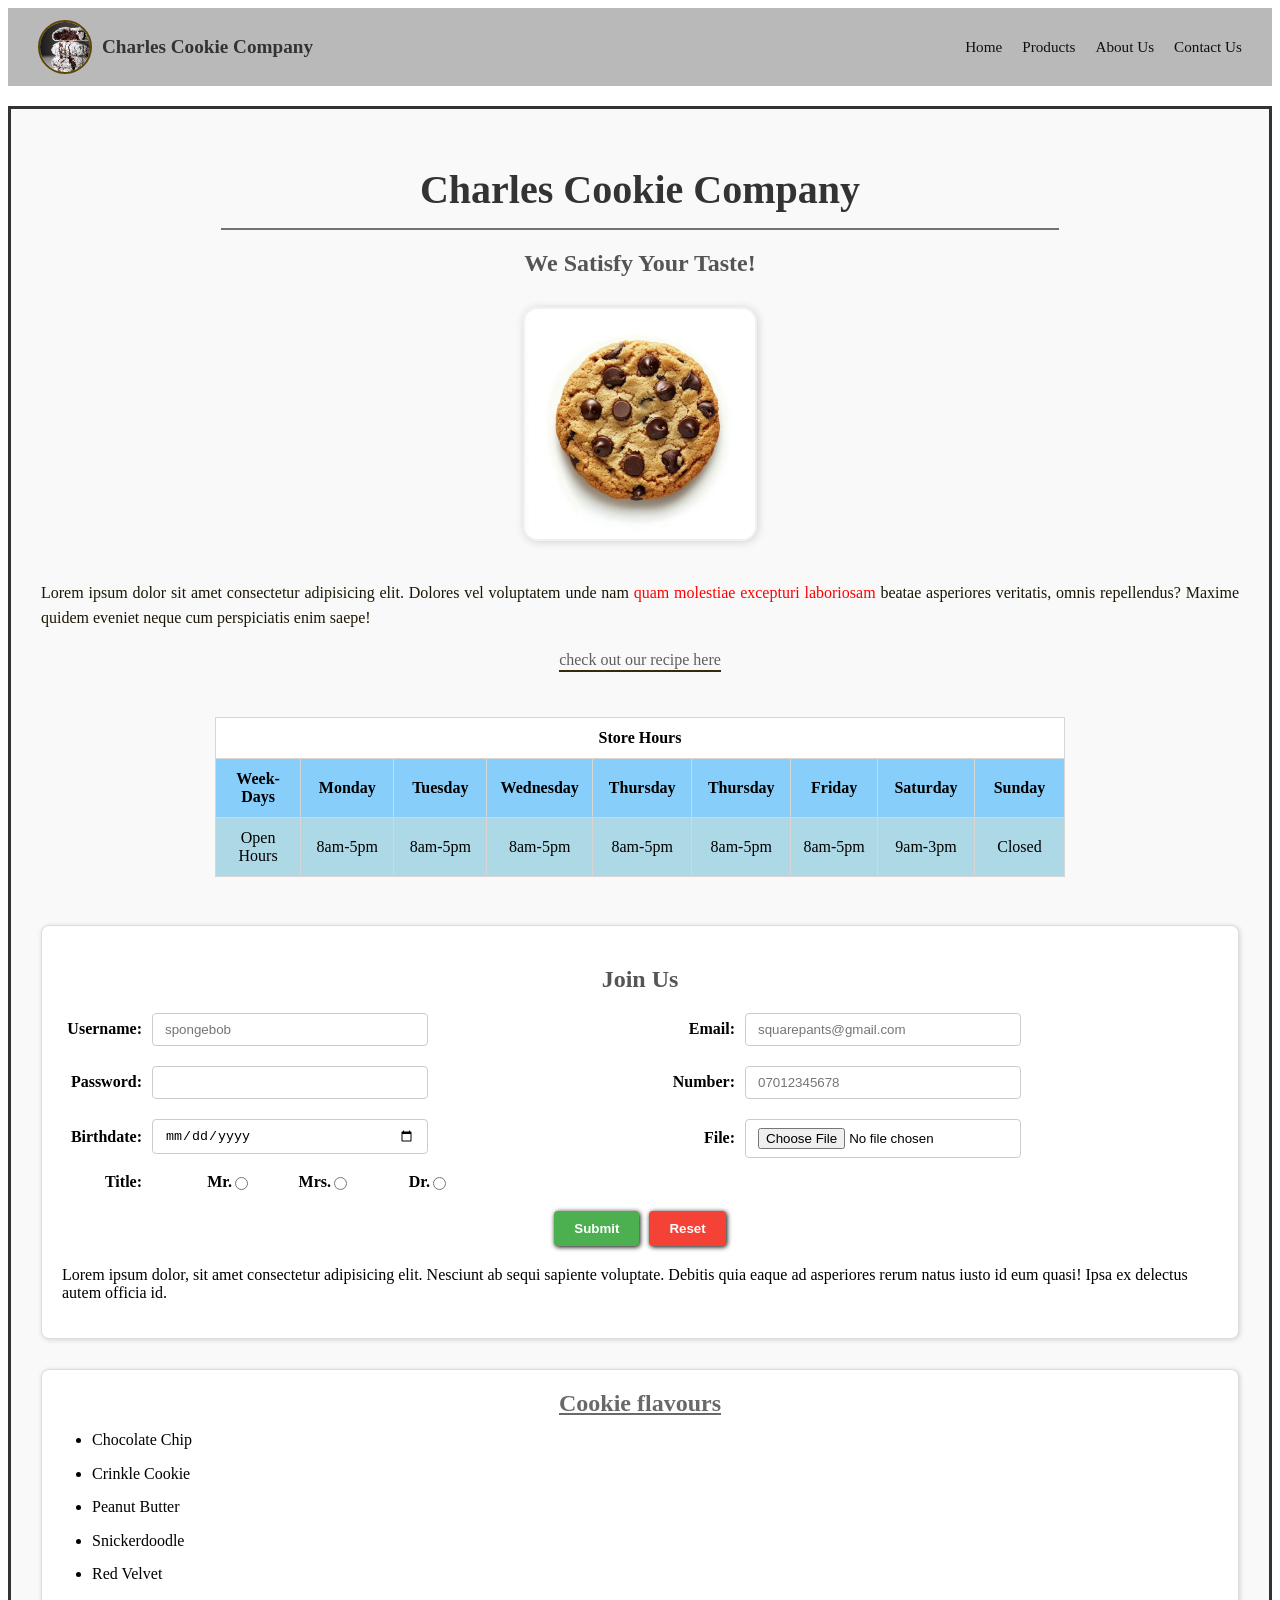
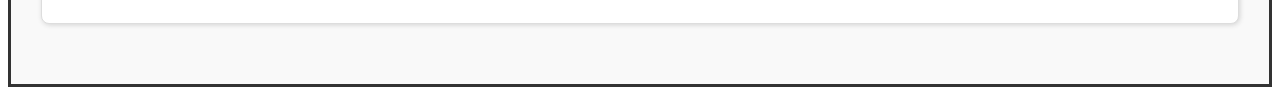
<file: website/index.html>
<!DOCTYPE html>
<html lang="en">
<head>
    <meta charset="UTF-8">
    <meta name="viewport" content="width=device-width, initial-scale=1.0">
    <link rel="icon" href="chunk.jpg">
    <title>Charles Cookie Company</title>
    <link rel="stylesheet" href="index.css">
    <style>
        
        .box{
            border: 2px solid;
            height: auto;
            width: 50%;
            padding: 10px;
            float: left;
        }
        table{
            border-collapse: collapse;
            width: 100%;
            max-width: 850px;
            margin-left: auto;
            margin-right: auto;
        }
        table th, table td{
            border: 1px solid rgb(214, 214, 214);
            padding: 11px;
        }
        .table-section{
            overflow-x: auto;
        }
    
    </style>
</head>
<body>

    <!-- NAVBAR -->
    <nav class="navbar">
        <div class="nav-brand">
            <img src="image/crinkle.jpg" alt="Logo" class="nav-logo">
            <span class="nav-title">Charles Cookie Company</span>
        </div>
        <div class="nav-links">
            <a href="#">Home</a>
            <a href="recipe.html">Products</a>
            <a href="about.html">About Us</a>
            <a href="mailto:charlieajileye@gmail.com">Contact Us</a>
        </div>
    </nav>

    <div class="container">
        <h1>Charles Cookie Company</h1><hr>
        <h2>We Satisfy Your Taste!</h2>
        
        <div class="content-section">
            <image src="image/cookie.jpg"
            height="220"
            alt="cookie picture">
       
            <p style="color: rgb(27, 23, 4);">Lorem ipsum dolor sit amet consectetur adipisicing elit. Dolores vel voluptatem unde nam <span style="color: red;">quam molestiae excepturi laboriosam </span>beatae asperiores veritatis, omnis repellendus? Maxime quidem eveniet neque cum perspiciatis enim saepe!</p>

            <a href="recipe.html"
                target="_blank"
                title="recipe">
                check out our recipe here
            </a><br><br>
        </div>
        
        <div class="table-section">
            <table border="0" style="background-color: black;">
                <th colspan="9" style="background-color: white; text-align: center;">Store Hours</th>
                <tr style="text-align: center; background-color: lightskyblue">
                    <th width="90">Week-Days</th>
                    <th width="90">Monday</th>
                    <th width="90">Tuesday</th>
                    <th width="90">Wednesday</th>
                    <th width="90">Thursday</th>
                    <th width="90">Thursday</th>
                    <th width="90">Friday</th>
                    <th width="90">Saturday</th>
                    <th width="90">Sunday</th>
                </tr>
                <tr align="center" style="background-color: lightblue">
                    <td>Open Hours</td>
                    <td>8am-5pm</td>
                    <td>8am-5pm</td>
                    <td>8am-5pm</td>
                    <td>8am-5pm</td>
                    <td>8am-5pm</td>
                    <td>8am-5pm</td>
                    <td>9am-3pm</td>
                    <td>Closed</td>
                </tr>
            </table>
        </div><br>

        <div class="form-section">
            <h2>Join Us</h2>
            <form action="index.php" method="POST" enctype="multipart/form-data">

                <!-- Two-column grid for the fields -->
                <div class="form-grid">

                    <!-- LEFT COLUMN -->
                    <div class="form-col">
                        <div class="form-group">
                            <label for="Username">Username:</label>
                            <input type="text" id="Username" minlength="8" maxlength="20" placeholder="spongebob" required>
                        </div>

                        <div class="form-group">
                            <label for="Password">Password:</label>
                            <input type="password" id="Password" minlength="8" maxlength="15" required>
                        </div>

                        <div class="form-group">
                            <label for="bday">Birthdate:</label>
                            <input type="date" id="bday" required>
                        </div>
                    </div>

                    <!-- RIGHT COLUMN -->
                    <div class="form-col">
                        <div class="form-group">
                            <label for="email">Email:</label>
                            <input type="email" id="email" placeholder="squarepants@gmail.com" required>
                        </div>

                        <div class="form-group">
                            <label for="Number">Number:</label>
                            <input type="tel" id="Number" placeholder="07012345678" required>
                        </div>

                        <div class="form-group">
                            <label for="file">File:</label>
                            <input type="file" id="file">
                        </div>
                    </div>

                </div>

                <!-- Title radio — full width row -->
                <div class="form-group">
                    <label>Title:</label>
                    <div class="radio-options">
                        <label for="Mr.">Mr.</label>
                        <input type="radio" id="Mr." value="Mr." name="title">
                        <label for="Mrs.">Mrs.</label>
                        <input type="radio" id="Mrs." value="Mrs." name="title">
                        <label for="Dr.">Dr.</label>
                        <input type="radio" id="Dr." value="Dr." name="title">
                    </div>
                </div>

                <!-- Centered buttons -->
                <div class="form-buttons">
                    <input type="submit">
                    <input type="reset">
                </div>

                <p>Lorem ipsum dolor, sit amet consectetur adipisicing elit. Nesciunt ab sequi sapiente voluptate. Debitis quia eaque ad asperiores rerum natus iusto id eum quasi! Ipsa ex delectus autem officia id.</p>
            </form>
        </div>

        <div class="list-section">
            <h2 id="h2v"><u>Cookie flavours</u></h2>
            <ul>
                <li onclick="document.getElementById('modal1').style.display='flex'">Chocolate Chip</a></li>
                <li onclick="document.getElementById('modal2').style.display='flex'"></a>Crinkle Cookie</li>
                <li onclick="document.getElementById('modal3').style.display='flex'"></a>Peanut Butter</li>
                <li onclick="document.getElementById('modal4').style.display='flex'"></a>Snickerdoodle</li>
                <li onclick="document.getElementById('modal5').style.display='flex'"></a>Red Velvet</li>
                
            </ul>
        </div>
    </div>

    <!-- MODAL -->
    <div id="modal1" class="modal-all">
        <div class="modal-box">
            <h3>Chocolate Chip</h3>
            <p>Soft or slightly crispy cookie with sweet dough filled with chocolate chips.</p>
            <button class="modal-close" onclick="document.getElementById('modal1').style.display='none'">Close</button>
        </div>
    </div>

    <div id="modal2" class="modal-all">
        <div class="modal-box">
            <h3>Crinkle Cookie</h3>
            <p>Soft, fudgy cookie with a cracked surface, usually coated in powdered sugar.</p>
            <button class="modal-close" onclick="document.getElementById('modal2').style.display='none'">Close</button>
        </div>
    </div>

    <div id="modal3" class="modal-all">
        <div class="modal-box">
            <h3>Peanut Butter</h3>
            <p>Rich, nutty cookie made with Peanut butter, often with a crisscross fork pattern.</p>
            <button class="modal-close" onclick="document.getElementById('modal3').style.display='none'" >Close</button>
        </div>
    </div>

    <div id="modal4" class="modal-all">
        <div class="modal-box">
            <h3>Snickerdoodle</h3>
            <p>Soft, slightly tangy cookie rolled in cinnamon sugar.</p>
            <button class="modal-close" onclick="document.getElementById('modal4').style.display='none'" >Close</button>
        </div>
    </div>

    <div id="modal5" class="modal-all">
        <div class="modal-box">
            <h3>Red Velvet</h3>
            <p>Soft cookie with a mild cocoa flavor and red color, often paired with cream cheese taste.</p>
            <button class="modal-close" onclick="document.getElementById('modal5').style.display='none'" >Close</button>
        </div>
    </div>

</body>    
</html>
</file>
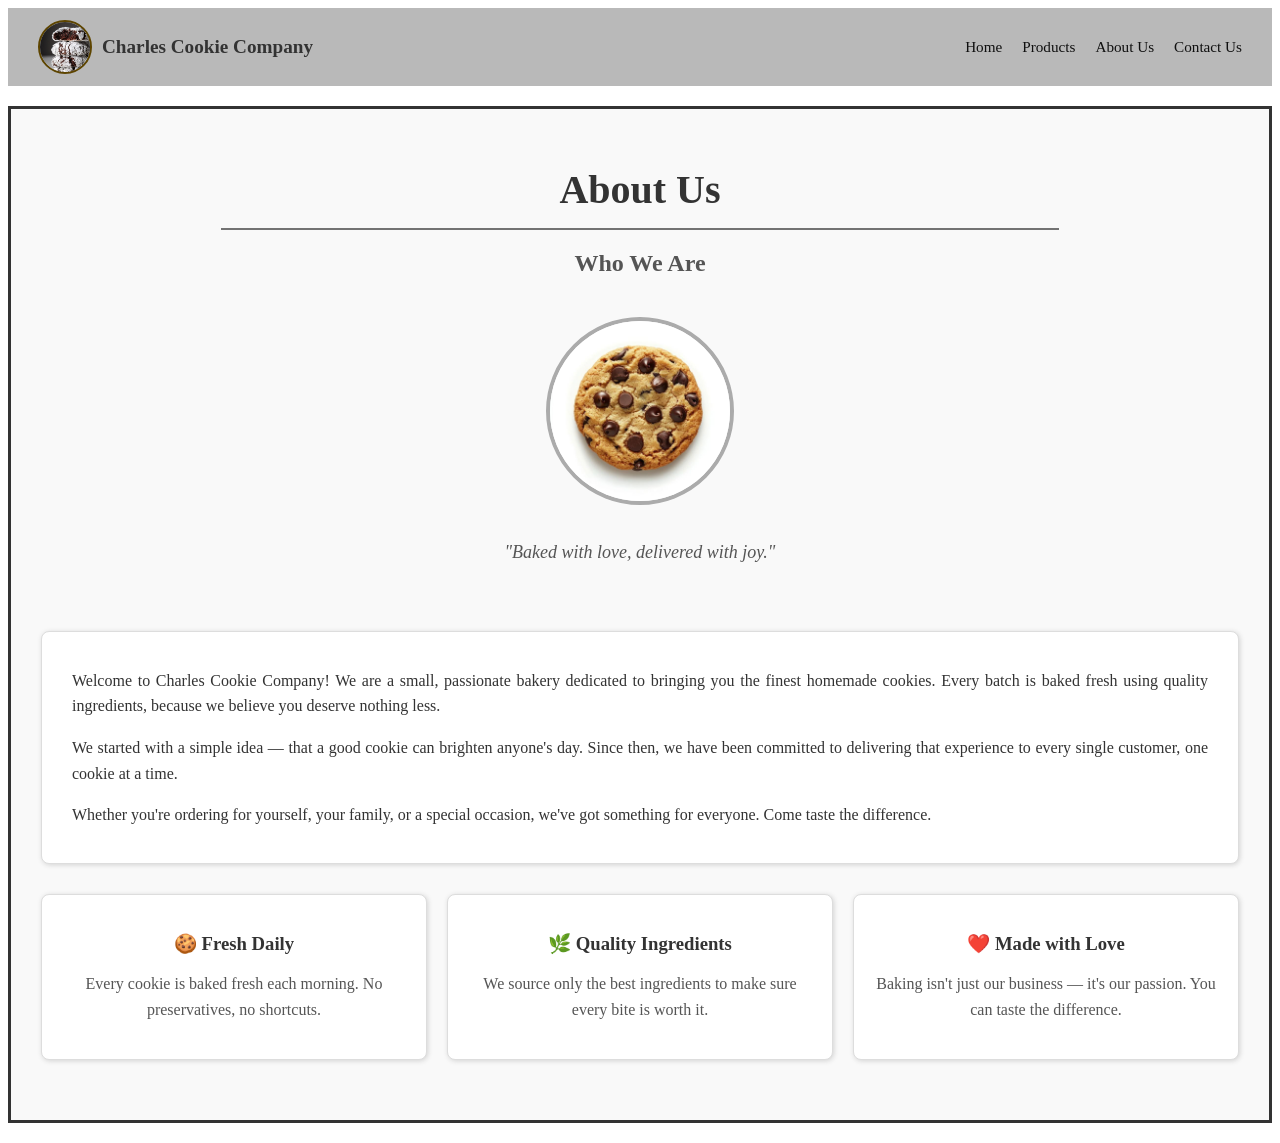
<file: website/about.html>
<!DOCTYPE html>
<html lang="en">
<head>
    <meta charset="UTF-8">
    <meta name="viewport" content="width=device-width, initial-scale=1.0">
    <link rel="icon" href="chunk.jpg">
    <title>About Us - Charles Cookie Company</title>
    <link rel="stylesheet" href="index.css">
    <style>
        .about-hero {
            text-align: center;
            padding: 20px 0;
        }

        .about-hero img {
            height: 180px;
            width: 180px;
            border-radius: 50%;
            object-fit: cover;
            border: 4px solid rgb(171, 171, 171);
            margin-bottom: 15px;
        }

        .about-hero p {
            font-size: 18px;
            color: rgb(85, 85, 85);
            font-style: italic;
        }

        .about-cards {
            display: flex;
            gap: 20px;
            margin: 30px 0;
            flex-wrap: wrap;
        }

        .card {
            flex: 1;
            min-width: 200px;
            background-color: rgb(255, 255, 255);
            border: 1px solid rgb(221, 221, 221);
            border-radius: 8px;
            padding: 20px;
            text-align: center;
            box-shadow: 1px 1px 5px rgb(211, 211, 211);
        }

        .card h3 {
            color: rgb(51, 51, 51);
            margin-bottom: 10px;
        }

        .card p {
            color: rgb(85, 85, 85);
            line-height: 1.6;
        }

        .about-body {
            background-color: rgb(255, 255, 255);
            border: 1px solid rgb(221, 221, 221);
            border-radius: 8px;
            padding: 20px 30px;
            box-shadow: 1px 1px 5px rgb(211, 211, 211);
            margin: 30px 0;
        }

        .about-body p {
            line-height: 1.6;
            color: rgb(51, 51, 51);
            text-align: justify;
            margin-bottom: 15px;
        }
    </style>
</head>
<body>

    <nav class="navbar">
        <div class="nav-brand">
            <img src="image/crinkle.jpg" alt="Logo" class="nav-logo">
            <span class="nav-title">Charles Cookie Company</span>
        </div>
        <div class="nav-links">
            <a href="index.html">Home</a>
            <a href="recipe.html">Products</a>
            <a href="#">About Us</a>
            <a href="mailto:charlieajileye@gmail.com">Contact Us</a>
        </div>
    </nav>

    <div class="container">
        <h1>About Us</h1><hr>
        <h2>Who We Are</h2>

        <div class="about-hero">
            <img src="image/cookie.jpg" alt="Our Cookies">
            <p>"Baked with love, delivered with joy."</p>
        </div>

        <div class="about-body">
            <p>Welcome to Charles Cookie Company! We are a small, passionate bakery dedicated to bringing you the finest homemade cookies. Every batch is baked fresh using quality ingredients, because we believe you deserve nothing less.</p>
            <p>We started with a simple idea — that a good cookie can brighten anyone's day. Since then, we have been committed to delivering that experience to every single customer, one cookie at a time.</p>
            <p>Whether you're ordering for yourself, your family, or a special occasion, we've got something for everyone. Come taste the difference.</p>
        </div>

        <div class="about-cards">
            <div class="card">
                <h3>🍪 Fresh Daily</h3>
                <p>Every cookie is baked fresh each morning. No preservatives, no shortcuts.</p>
            </div>
            <div class="card">
                <h3>🌿 Quality Ingredients</h3>
                <p>We source only the best ingredients to make sure every bite is worth it.</p>
            </div>
            <div class="card">
                <h3>❤️ Made with Love</h3>
                <p>Baking isn't just our business — it's our passion. You can taste the difference.</p>
            </div>
        </div>

    </div>

</body>
</html>
</file>
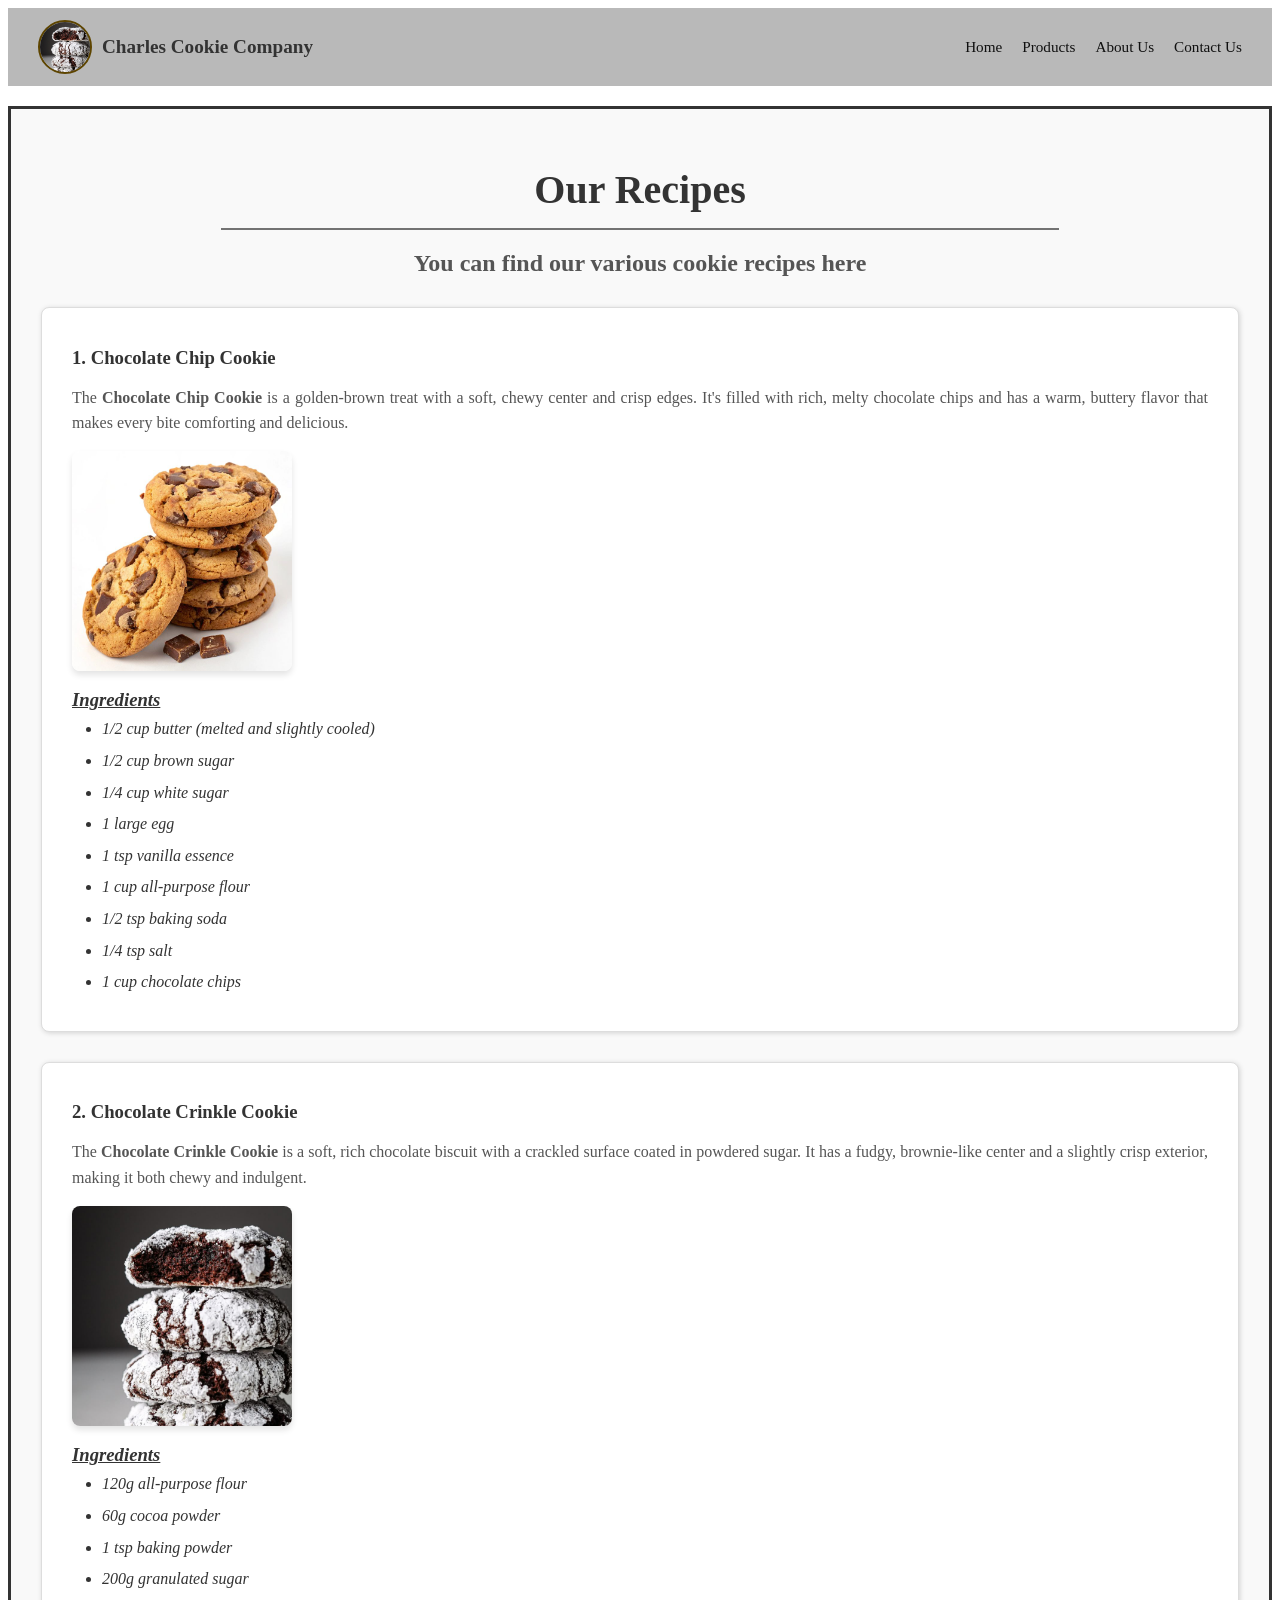
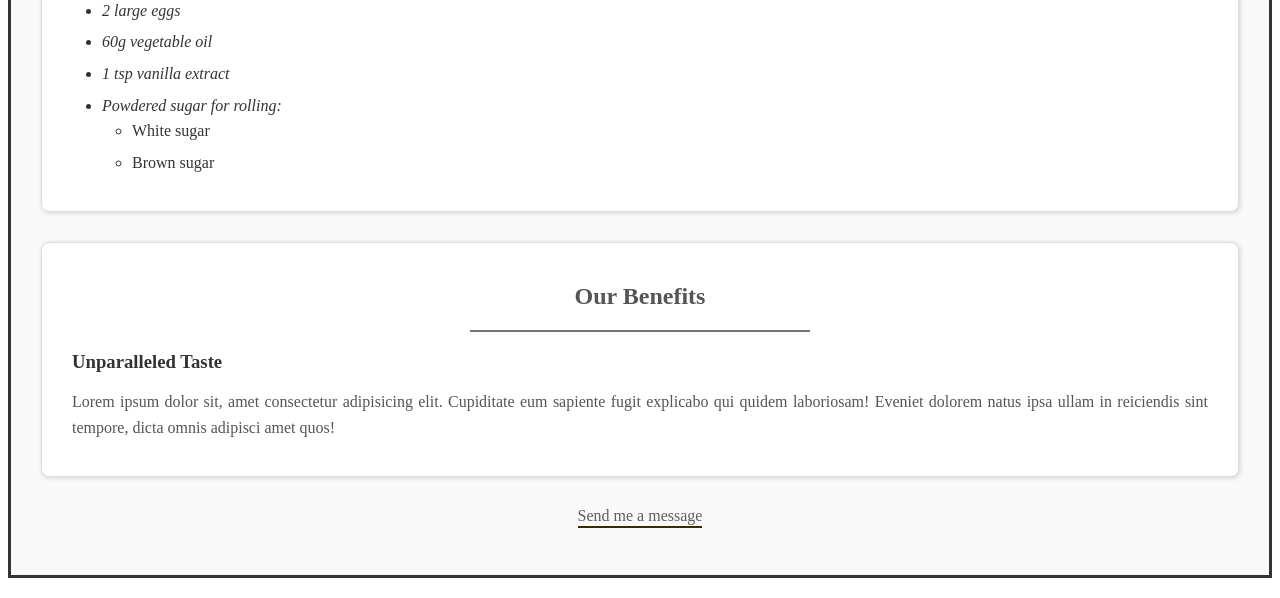
<file: website/recipe.html>
<!DOCTYPE html>
<html lang="en">
<head>
    <meta charset="UTF-8">
    <meta name="viewport" content="width=device-width, initial-scale=1.0">
    <link rel="icon" href="image/chunk.jpg">
    <title>Charles Cookie Recipe</title>
    <link rel="stylesheet" href="index.css">
    <style>
        .recipe-card {
            background-color: rgb(255, 255, 255);
            border: 1px solid rgb(221, 221, 221);
            border-radius: 8px;
            padding: 20px 30px;
            box-shadow: 1px 1px 5px rgb(211, 211, 211);
            margin: 30px 0;
        }

        .recipe-card h3 {
            color: rgb(51, 51, 51);
            margin-bottom: 5px;
        }

        .recipe-card p {
            color: rgb(85, 85, 85);
            line-height: 1.6;
            text-align: justify;
            margin-bottom: 15px;
        }

        .recipe-card img {
            display: block;
            height: 220px;
            width: 220px;
            object-fit: cover;
            border-radius: 8px;
            margin: 15px 0;
            box-shadow: 0 4px 6px rgba(0, 0, 0, 0.11);
        }

        .recipe-card ul {
            padding-left: 30px;
        }

        .recipe-card ul li {
            line-height: 1.6;
            margin-bottom: 6px;
            color: rgb(51, 51, 51);
        }

        .benefits {
            background-color: rgb(255, 255, 255);
            border: 1px solid rgb(221, 221, 221);
            border-radius: 8px;
            padding: 20px 30px;
            box-shadow: 1px 1px 5px rgb(211, 211, 211);
            margin: 30px 0;
        }

        .benefits h3 {
            color: rgb(51, 51, 51);
            margin-bottom: 8px;
        }

        .benefits p {
            color: rgb(85, 85, 85);
            line-height: 1.6;
            text-align: justify;
        }

        .contact-line {
            text-align: center;
            margin: 20px 0;
        }

        .benefits hr{
            width: 30%;
        }
        

    </style>
</head>
<body>

    <nav class="navbar">
        <div class="nav-brand">
            <img src="image/crinkle.jpg" alt="Logo" class="nav-logo">
            <span class="nav-title">Charles Cookie Company</span>
        </div>
        <div class="nav-links">
            <a href="index.html">Home</a>
            <a href="#">Products</a>
            <a href="about.html">About Us</a>
            <a href="mailto:charlieajileye@gmail.com">Contact Us</a>
        </div>
    </nav>

    <div class="container">
        <h1>Our Recipes</h1><hr>
        <h2>You can find our various cookie recipes here</h2>

        <!-- Recipe 1 -->
        <div class="recipe-card">
            <h3>1. Chocolate Chip Cookie</h3>
            <p>The <b>Chocolate Chip Cookie</b> is a golden-brown treat with a soft, chewy center and crisp edges. It's filled with rich, melty chocolate chips and has a warm, buttery flavor that makes every bite comforting and delicious.</p>
            <img src="image/chocchips.jpg" alt="Chocolate chip cookie">
            <h3><i><u>Ingredients</u></i></h3>
            <ul>
                <li><i>1/2 cup butter (melted and slightly cooled)</i></li>
                <li><i>1/2 cup brown sugar</i></li>
                <li><i>1/4 cup white sugar</i></li>
                <li><i>1 large egg</i></li>
                <li><i>1 tsp vanilla essence</i></li>
                <li><i>1 cup all-purpose flour</i></li>
                <li><i>1/2 tsp baking soda</i></li>
                <li><i>1/4 tsp salt</i></li>
                <li><i>1 cup chocolate chips</i></li>
            </ul>
        </div>

        <!-- Recipe 2 -->
        <div class="recipe-card">
            <h3>2. Chocolate Crinkle Cookie</h3>
            <p>The <b>Chocolate Crinkle Cookie</b> is a soft, rich chocolate biscuit with a crackled surface coated in powdered sugar. It has a fudgy, brownie-like center and a slightly crisp exterior, making it both chewy and indulgent.</p>
            <img src="image/crinkle.jpg" alt="Chocolate crinkle cookie">
            <h3><i><u>Ingredients</u></i></h3>
            <ul>
                <li><i>120g all-purpose flour</i></li>
                <li><i>60g cocoa powder</i></li>
                <li><i>1 tsp baking powder</i></li>
                <li><i>200g granulated sugar</i></li>
                <li><i>2 large eggs</i></li>
                <li><i>60g vegetable oil</i></li>
                <li><i>1 tsp vanilla extract</i></li>
                <li><i>Powdered sugar for rolling:</i>
                    <ul>
                        <li>White sugar</li>
                        <li>Brown sugar</li>
                    </ul>
                </li>
            </ul>
        </div>

        <!-- Benefits -->
        <div class="benefits">
            <h2>Our Benefits</h2><hr>
            <h3>Unparalleled Taste</h3>
            <p>Lorem ipsum dolor sit, amet consectetur adipisicing elit. Cupiditate eum sapiente fugit explicabo qui quidem laboriosam! Eveniet dolorem natus ipsa ullam in reiciendis sint tempore, dicta omnis adipisci amet quos!</p>
        </div>

        <!-- Contact -->
        <div class="contact-line">
            <a href="mailto:charlesajileye@gmail.com">Send me a message</a>
        </div>

    </div>

</body>
</html>
</file>
<file: website/index.css>
/* ===== NAVBAR ===== */
.navbar {
    background-color: rgb(185, 185, 185);
    display: flex;
    justify-content: space-between;
    align-items: center;
    padding: 12px 30px;
}

.nav-brand {
    display: flex;
    align-items: center;
    gap: 10px;
}

.nav-logo {
    height: 50px;
    width: 50px;
    border-radius: 50%;
    object-fit: cover;
    border: 2px solid rgb(94, 69, 0);
}

.nav-title {
    color: rgb(51, 51, 51);
    font-size: 1.2em;
    font-weight: bold;
}

.nav-links {
    display: flex;
    gap: 20px;
}

.nav-links a:link {
    color: rgb(16, 16, 16);
    text-decoration: none;
    font-size: 0.95em;
    border-bottom: none;
    padding-bottom: 0;
}

.nav-links a:hover {
    color: rgb(182, 0, 0);
    font-size: 0.95em;
    border-bottom: none;
}


/* ===== MAIN CONTAINER ===== */
.container {
    border: 3px solid rgb(51, 51, 51);
    max-width: 1350px;
    margin: 20px auto;
    padding: 30px;
    background-color: rgb(249, 249, 249);
}

/* Heading alignment and styling */
h1 {
    text-align: center;
    margin-bottom: 10px;
    font-size: 2.5em;
    color: rgb(51, 51, 51);
}

h2 {
    text-align: center;
    margin: 20px 0;
    color: rgb(85, 85, 85);
}


/* Content sections with spacing */
.content-section {
    margin: 30px 0;
    text-align: center;
}

.content-section image {
    margin: 20px 0;
    border-radius: 10px;
    box-shadow: 0 4px 6px rgba(0, 0, 0, 0.11);
}

.content-section p {
    line-height: 1.6;
    margin: 20px 0;
    text-align: justify;
}

/* Link styling */
a:link {
    color: rgb(94, 94, 94);
    text-decoration: none;
    border-bottom: 2px solid rgb(53, 44, 7);
    padding-bottom: 2px;
}

a:hover {
    color: rgb(53, 44, 7);
    font-size: 15px;
    border-bottom: 2px solid rgb(53, 44, 7);
}

a:active {
    color: rgba(205, 126, 0, 0.897);
}


/* ===== FORM SECTION ===== */
.form-section {
    background-color: rgb(255, 255, 255);
    padding: 20px;
    border-radius: 8px;
    margin: 30px 0;
    border: 1px solid rgb(221, 221, 221);
    box-shadow: 1px 1px 5px rgb(211, 211, 211);
}

/* Two-column grid layout */
.form-grid {
    display: grid;
    grid-template-columns: 1fr 1fr;
    gap: 10px 30px;
}

.form-col {
    display: flex;
    flex-direction: column;
    gap: 5px;
}

.form-group {
    margin-bottom: 15px;
    display: flex;
    align-items: center;
    gap: 10px;
    flex-wrap: wrap;
}

.form-group label {
    min-width: 80px;
    font-weight: bold;
    text-align: right;
}

.form-group input[type="text"],
.form-group input[type="password"],
.form-group input[type="email"],
.form-group input[type="tel"],
.form-group input[type="date"],
.form-group input[type="file"] {
    padding: 8px 12px;
    border: 1px solid rgb(204, 204, 204);
    border-radius: 4px;
    flex: 1;
    max-width: 250px;
}

.form-group input[type="radio"],
.form-group label[for="Mr."],
.form-group label[for="Mrs."],
.form-group label[for="Dr."] {
    margin-right: 1px;  
    margin-left: 0;
}

.radio-options {
    display: flex;
    align-items: center;
    gap: 2px;
    flex: 1;
    max-width: 300px;
}

/* Centered submit/reset buttons */
.form-buttons {
    margin: 20px 0;
    display: flex;
    gap: 10px;
    justify-content: center;
}

.form-buttons input[type="submit"],
.form-buttons input[type="reset"] {
    padding: 10px 20px;
    background-color: rgb(76, 175, 80);
    color: white;
    border: none;
    border-radius: 4px;
    cursor: pointer;
    font-weight: bold;
    box-shadow: 1px 1px 5px rgb(0, 0, 0);
}

.form-buttons input[type="submit"]:hover {
    background-color: rgb(34, 146, 40);
}

.form-buttons input[type="reset"] {
    background-color: rgb(244, 67, 54);
}

.form-buttons input[type="reset"]:hover {
    background-color: rgb(218, 25, 11);
}


/* ===== LIST SECTION ===== */
.list-section {
    margin: 30px 0;
    padding: 20px;
    background-color: rgb(255, 255, 255);
    border-radius: 8px;
    border: 1px solid rgb(221, 221, 221);
    box-shadow: 1px 1px 5px rgb(211, 211, 211);
}

#h2v {
    margin-bottom: 10px;
    margin-top: 0;
    padding-left: 0;
    color: rgb(105, 105, 105);
}

ul {
    margin-top: 0;
    padding-left: 30px;
}

li {
    margin-bottom: 8px;
    line-height: 1.6;
}

li:hover {
    background-color: rgb(246, 246, 246);
    padding-left: 5px;
    border-radius: 4px;
}


/* Horizontal rule styling */
hr {
    border: none;
    border-top: 2px solid rgb(115, 115, 115);
    margin: 15px 0;
    width: 70%;
    margin-left: auto;
    margin-right: auto;
}

#h2p{
    border-bottom: 2px solid black;
    
}
.content-section img{
    height: 230px;
    width: 230px;
    border-radius: 15px;
    object-fit: cover;
    border: 2px solid rgb(241, 241, 241);
    margin-bottom: 15px;
    box-shadow: 1px 1px 9px rgb(209, 209, 209);
}

.list-section{
    cursor: pointer;
}

.modal-all {
    display: none;
    position: fixed;
    top: 0;
    left: 0;
    width: 100%;
    height: 100%;
    background: rgba(0, 0, 0, 0.5);
    justify-content: center;
    align-items: center;
}

.modal-box {
    background: rgb(255, 255, 255);
    padding: 30px;
    border-radius: 8px;
    width: 400px;
    box-shadow: 2px 2px 10px rgb(0, 0, 0);
}

.modal-close {
    padding: 8px 20px;
    background: rgb(244, 67, 54);
    color: white;
    border: none;
    border-radius: 4px;
    cursor: pointer;
}
</file>
